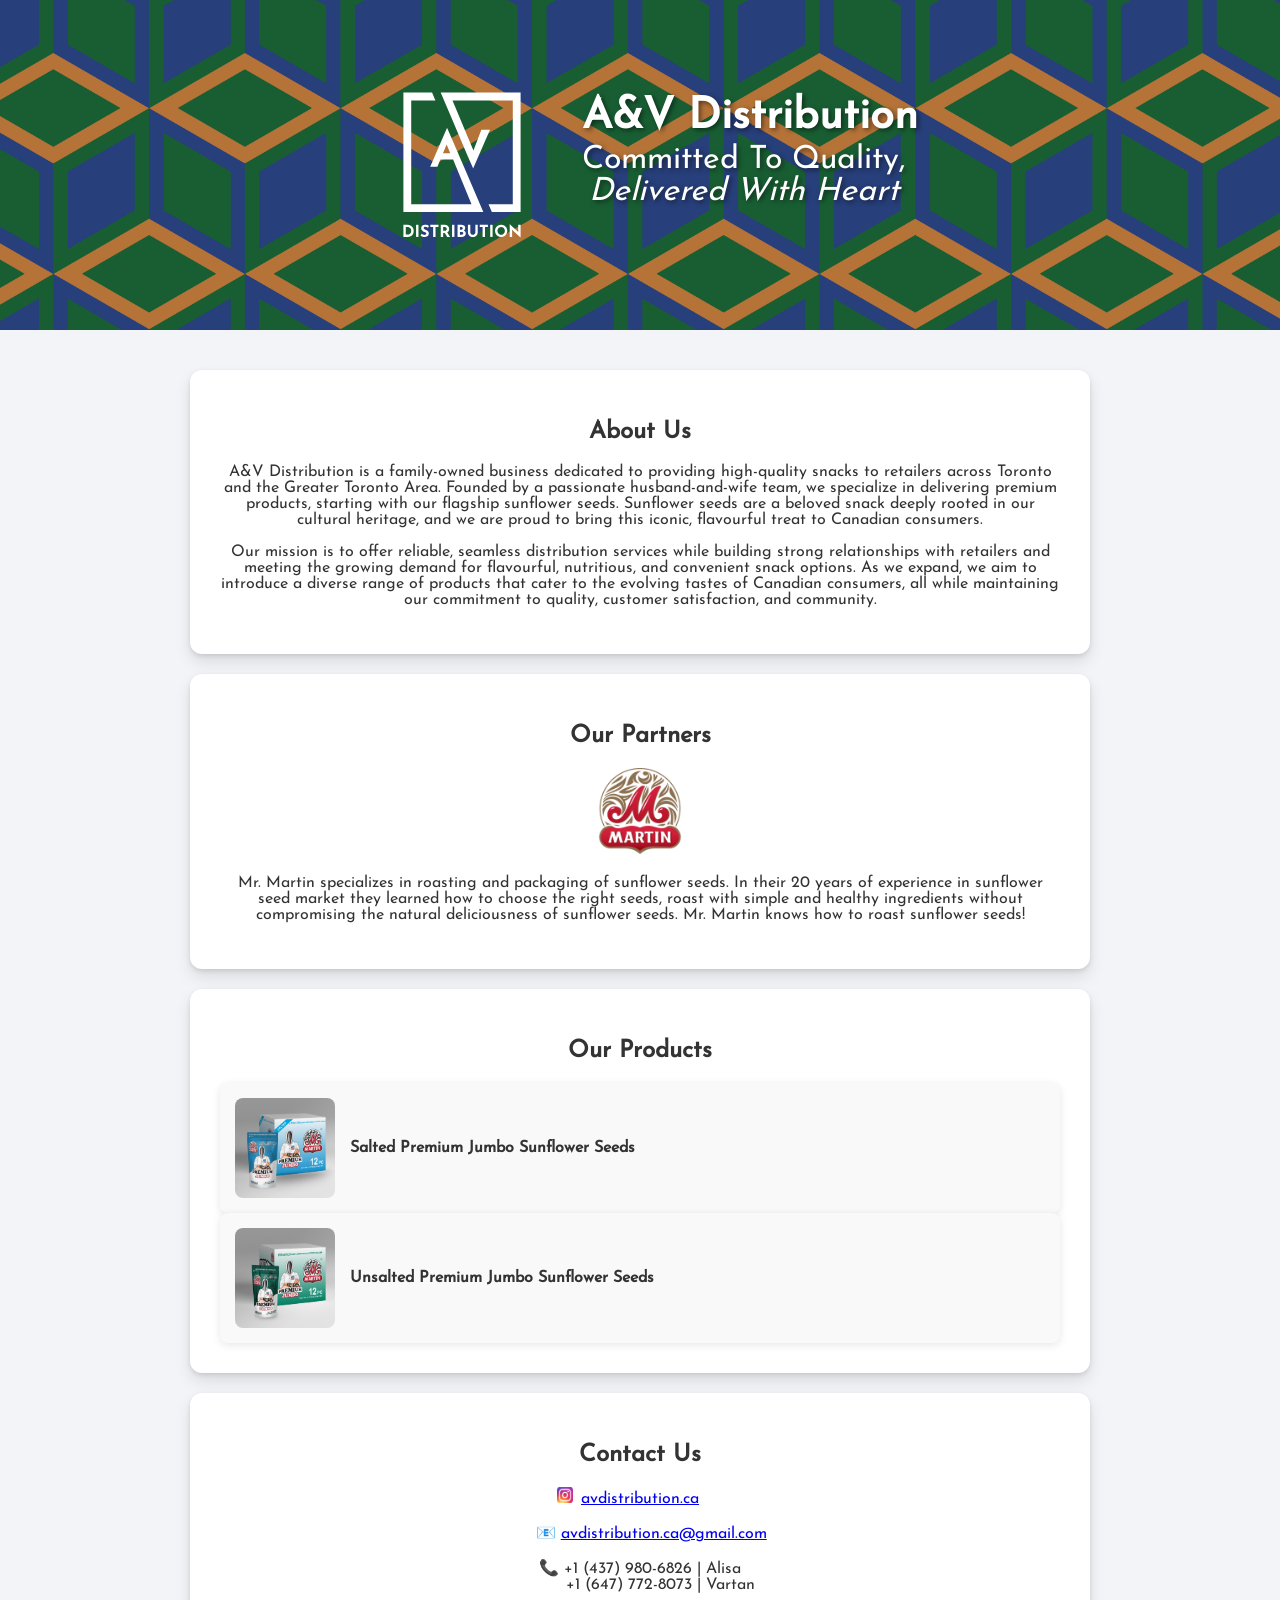
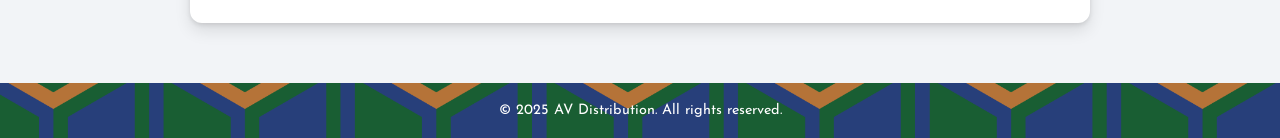
<file: index.html>
<!DOCTYPE html>
<html lang="en">

<head>
    <meta charset="UTF-8">
    <meta name="viewport" content="width=device-width, initial-scale=1.0">
    <title>AV Distribution</title>
    <link rel="icon" href="AV_Logo_Colour.svg"> <!--This needs to be bigger and with a white background-->
    <link rel="stylesheet" href="index.css">
</head>

<body>
    <div id="app">
        <header>
            <img class="logo" src="AV_Logo_White.svg" alt="AV Distribution Logo">
            <div class="header-text">
                <h1 class="header-title">A&V Distribution</h1>
                <h2 class="header-subtitle">Committed To Quality, <div style="font-style: italic;">Delivered With Heart</div></h2>
            </div>
        </header>
        <div class="container">
            <section>
                <h2 class="container-header">About Us</h2>
                <p>A&V Distribution is a family-owned business dedicated to providing high-quality snacks to retailers
                    across Toronto and the Greater Toronto Area.
                    Founded by a passionate husband-and-wife team, we specialize in delivering premium products,
                    starting with our flagship sunflower seeds.
                    Sunflower seeds are a beloved snack deeply rooted in our cultural heritage, and we are proud to
                    bring this iconic, flavourful treat to Canadian consumers.
                </p>
                <p>Our mission is to offer reliable, seamless distribution services while building strong relationships
                    with retailers and meeting the growing demand for flavourful,
                    nutritious, and convenient snack options. As we expand, we aim to introduce a diverse range of
                    products that cater to the evolving tastes of Canadian consumers,
                    all while maintaining our commitment to quality, customer satisfaction, and community.
                </p>
            </section>
            <section>
                <h2 class="container-header">Our Partners</h2>
                <img src="MARTIN_LOGO.png" style="height: 10%; width: 10%;"/>
                <p>Mr. Martin specializes in roasting and packaging of sunflower seeds. In their 20 years of experience
                    in sunflower seed market they learned how to choose the right seeds,
                    roast with simple and healthy ingredients without compromising the natural deliciousness of
                    sunflower seeds. Mr. Martin knows how to roast sunflower seeds!
                </p>
            </section>
            <section>
                <h2 class="container-header">Our Products</h2>
                <div class="product background-pattern">
                    <img src="SunflowerSeed_salted.jpg" alt="Product Image Placeholder">
                    <h4>Salted Premium Jumbo Sunflower Seeds</h4>
                </div>
                <div class="product">
                    <img src="SunflowerSeed1_unsalted.jpg" alt="Product Image Placeholder">
                    <h4>Unsalted Premium Jumbo Sunflower Seeds</h4>
                </div>
            </section>

            <section>
                <h2 class="container-header">Contact Us</h2>
                <div class="contact-us" style="padding-left: 2.5em;">
                    <div style="padding-right: 4em;"><img src="instagram.jfif"
                            style="width: 1em; height: 1em; text-align: left; padding-right: 0.5em;" /><a href="https://www.instagram.com/avdistribution.ca/">avdistribution.ca</a></div>
                    </div>
                    <p></p>
                    <p style="padding-left: 1.4em;">📧 <a
                            href="mailto:avdistribution@gmail.com">avdistribution.ca@gmail.com</a></p>
                    <div>📞 +1 (437) 980-6826 | Alisa</div>
                    <div style="padding-left: 2.5em;">+1 (647) 772-8073 | Vartan</div>
                </div>
            </section>
        </div>

        <footer>
            &copy; 2025 AV Distribution. All rights reserved.
        </footer>
    </div>
</body>

</html>
</file>
<file: index.css>
@font-face {
    font-family: 'JoseSans';
    src: url('JosefinSans-Regular.ttf');
}

/* General Reset */
body {
    font-family: JoseSans;
    margin: 0;
    padding: 0;
    background: #f2f4f7;
    color: #333;
    text-align: center;
}

/* Container Styling */
.container {
    width: 90%;
    max-width: 900px;
    margin: auto;
    padding: 40px 20px;
}

/* Header Section */
header {
    display: flex;
    align-items: center;
    justify-content: center;
    padding: 40px 20px;
    background: url('AVDistribution_BGPattern.png');
    background-size: cover;
    background-position: center;
    min-height: 250px;
    color: white;
    text-shadow: 2px 2px 5px rgba(0, 0, 0, 0.5);
}

/* Logo Styling */
.logo {
    max-height: 200px;
    margin-right: 20px;
}

/* Header Text */
.header-text {
    display: flex;
    flex-direction: column;
    align-items: flex-start;
}

.header-title {
    font-size: 2.7rem;
    font-weight: 700;
    margin: 0;
}

.header-subtitle {
    font-size: 2.0rem;
    font-weight: 400;
    margin-top: 5px;
}

/* Section Styling */
section {
    background: white;
    padding: 30px;
    border-radius: 12px;
    box-shadow: 0px 2px 4px rgba(0, 0, 0, .1), 0px 8px 16px rgba(0, 0, 0, .1);
    margin-bottom: 20px;
}

/* Product Styling */
.product {
    display: flex;
    align-items: center;
    gap: 15px;
    background: #f9f9f9;
    padding: 15px;
    border-radius: 8px;
    box-shadow: 0px 2px 8px rgba(0, 0, 0, 0.1);
    transition: transform 0.3s ease-in-out;
}

.product:hover {
    transform: translateY(-5px);
}

.product img {
    width: 100px;
    height: 100px;
    background: #737373;
    border-radius: 8px;
}

/* Footer */
footer {
    padding: 20px;
    font-size: 0.9em;
    background: url('AVDistribution_BGPattern.png');
    background-size: cover;
    background-position: center;
    color: #FFFFFF;
}

/* Responsive Design */
@media (max-width: 768px) {
    header {
        flex-direction: column;
        text-align: center;
    }

    .header-text {
        align-items: center;
    }

    .logo {
        margin-bottom: 10px;
    }

    .product {
        flex-direction: column;
        text-align: center;
    }
}
</file>
